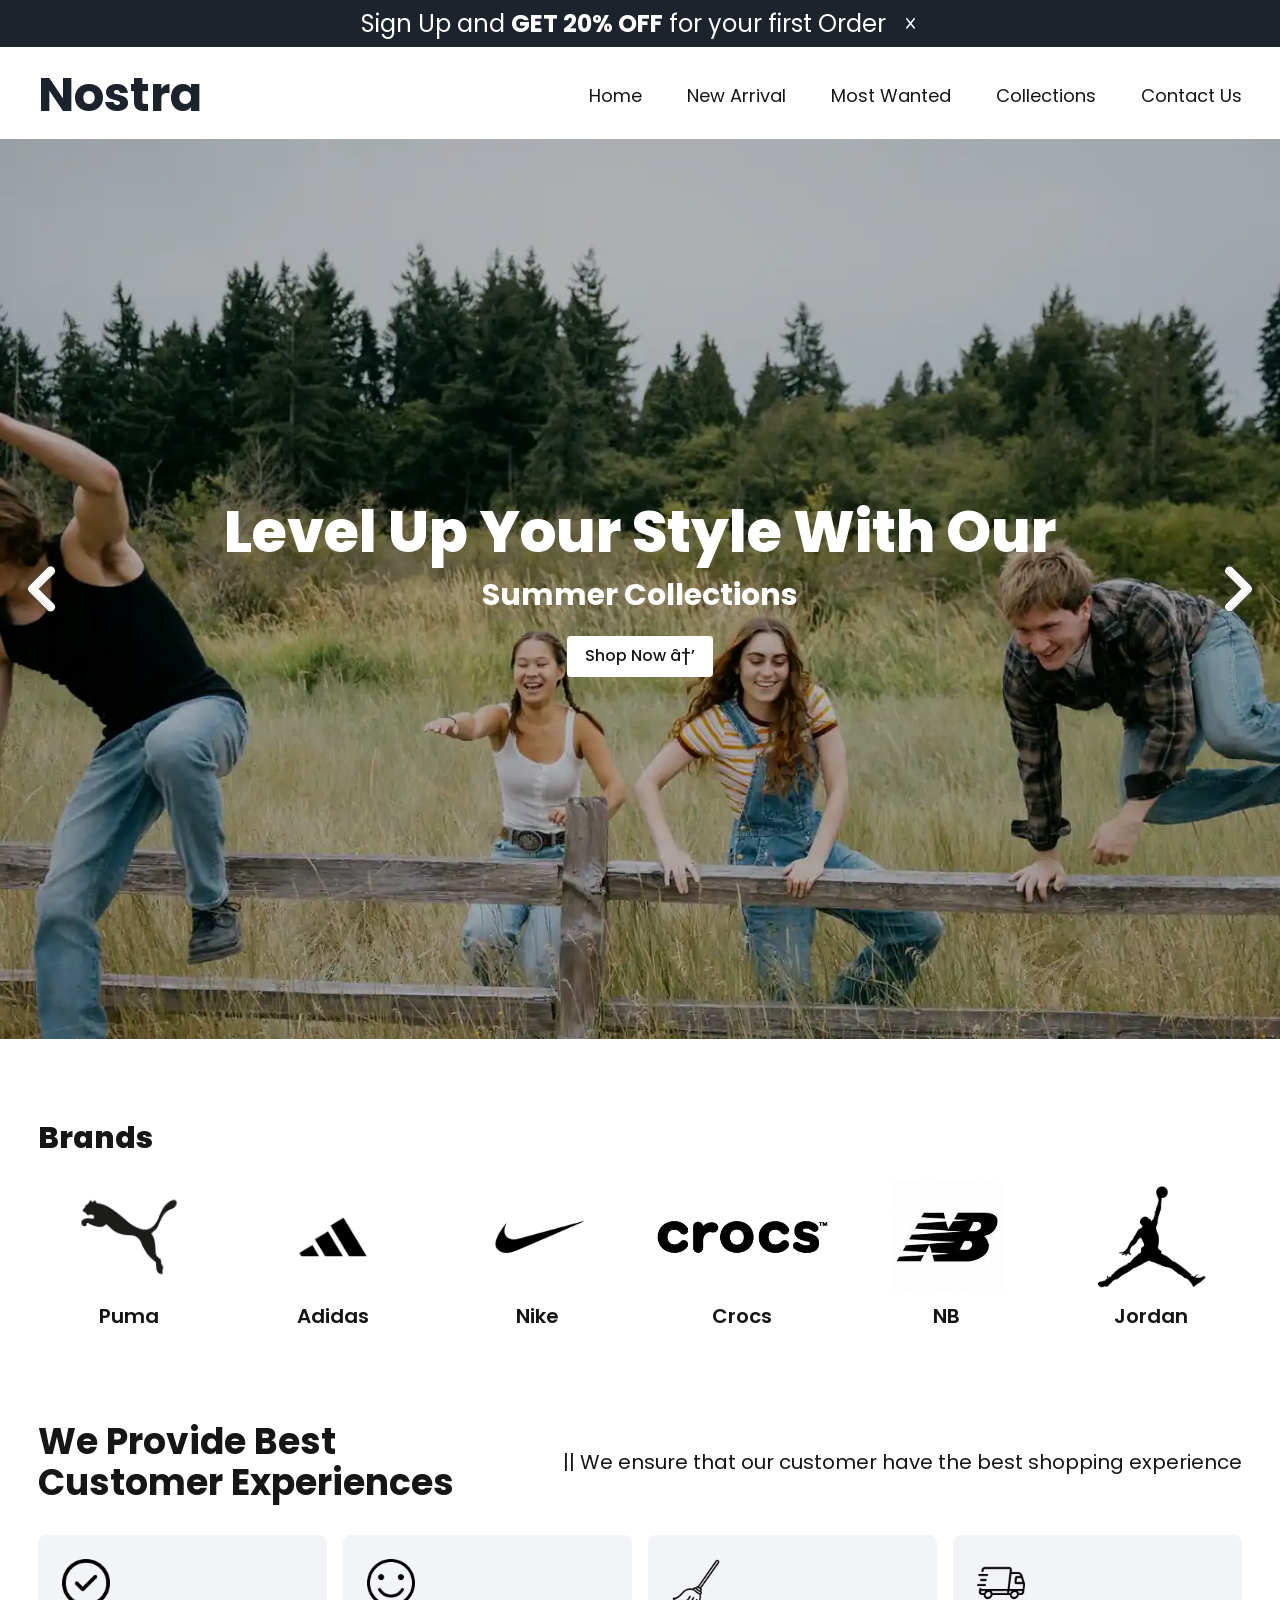
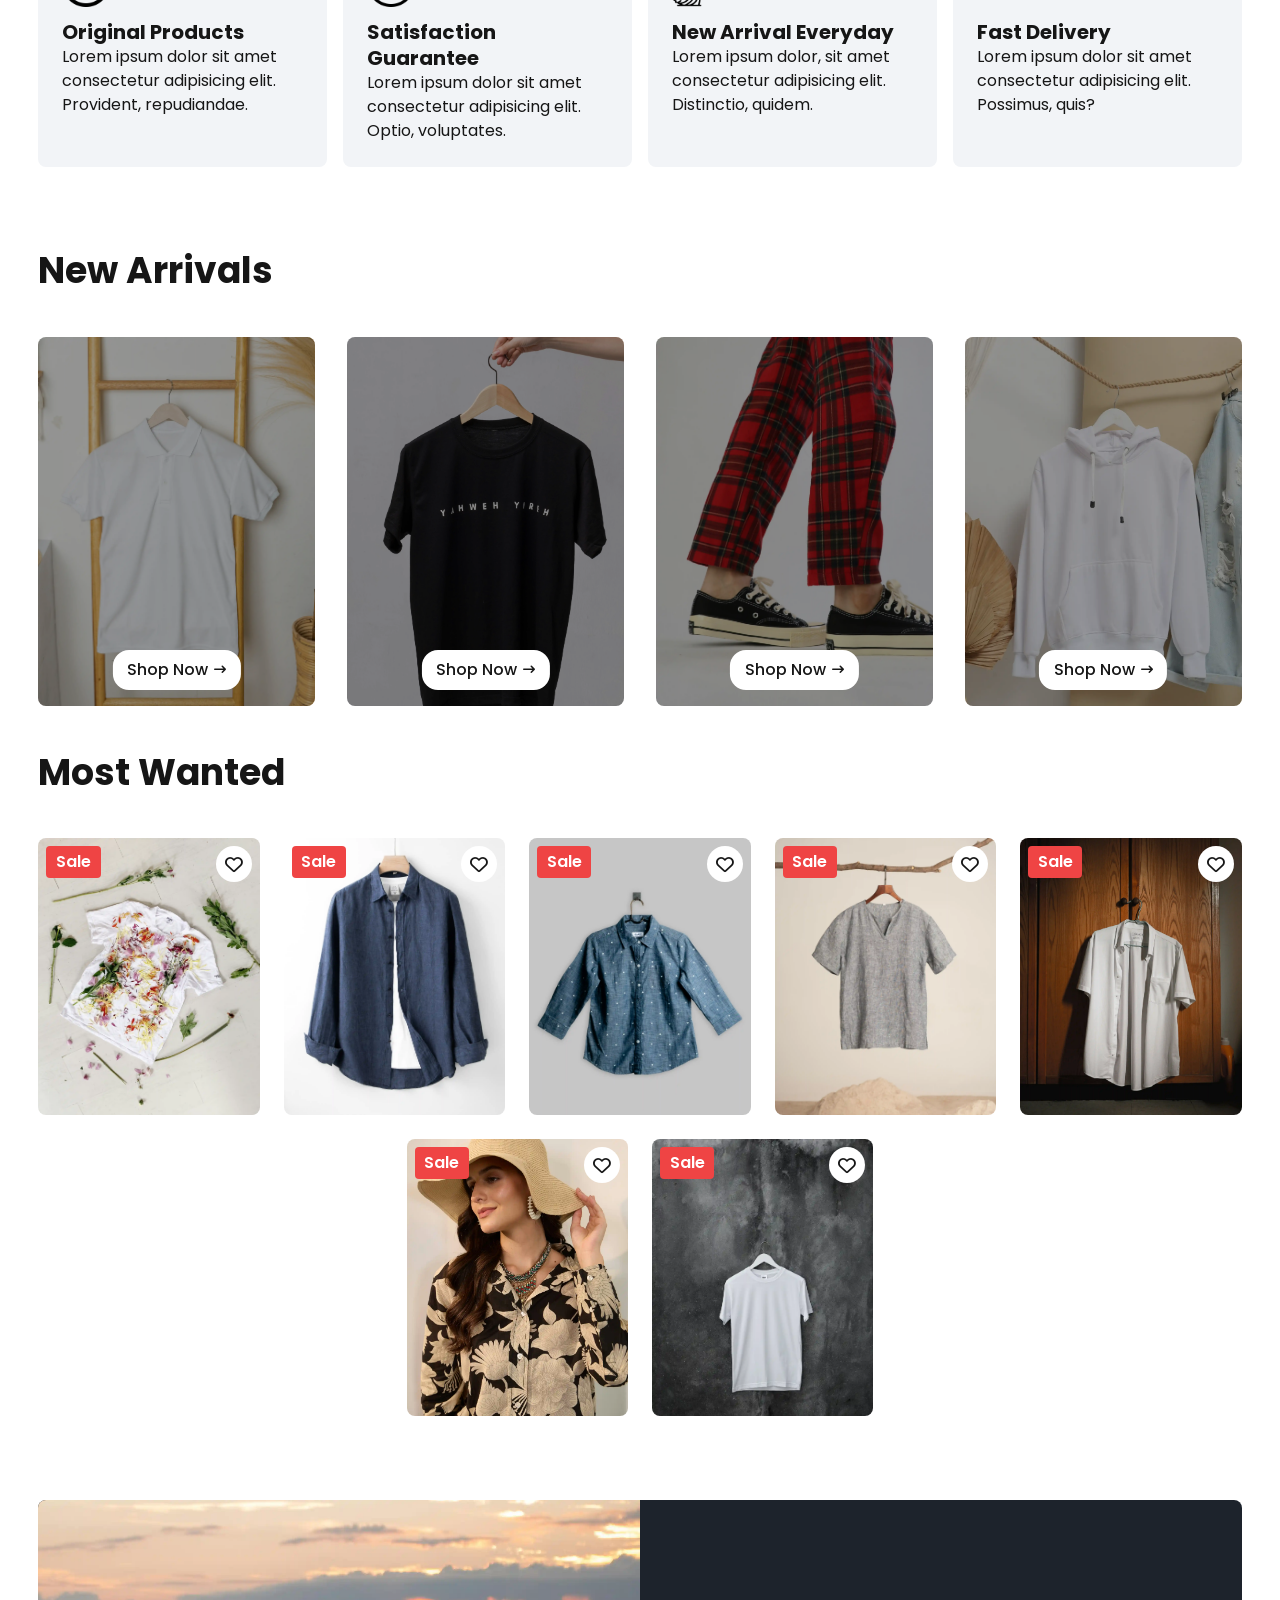
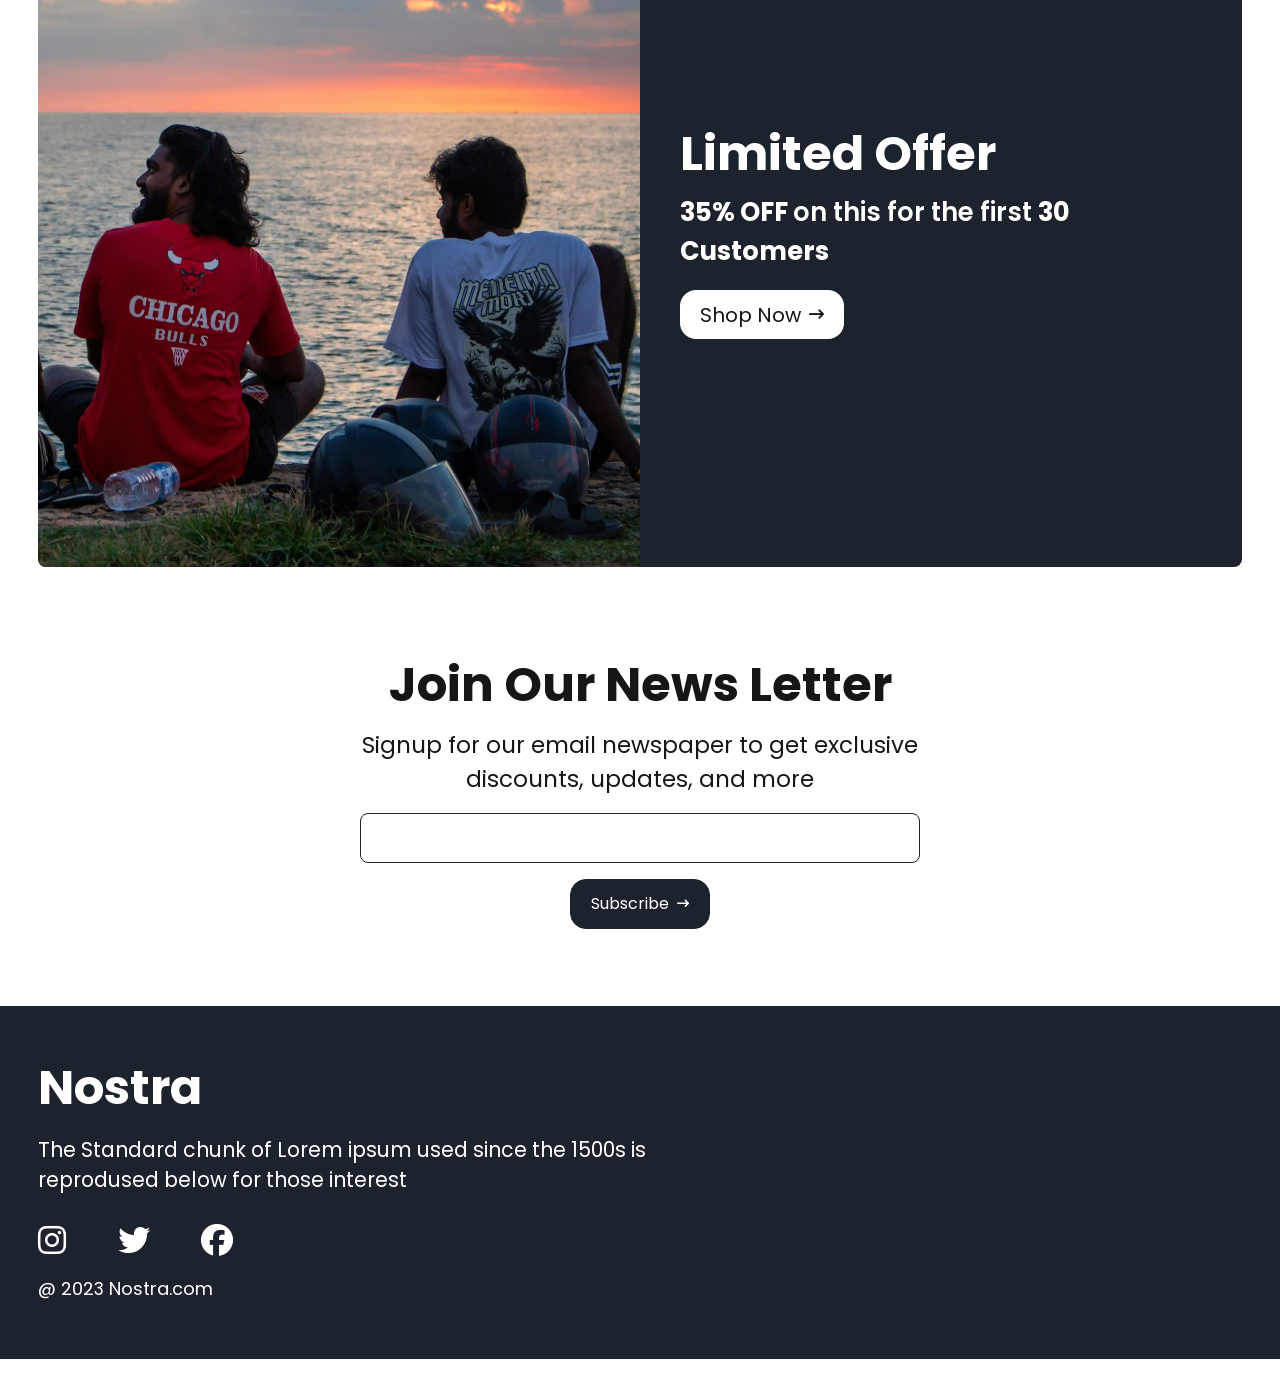
<file: index.html>
﻿<!DOCTYPE html>
<html lang="en">

<head>
    <meta charset="UTF-8">
    <meta name="viewport" content="width=device-width, initial-scale=1.0">
    <title>Nostra</title>
    <link rel="stylesheet" href="https://cdnjs.cloudflare.com/ajax/libs/font-awesome/6.6.0/css/all.min.css"
        integrity="sha512-Kc323vGBEqzTmouAECnVceyQqyqdsSiqLQISBL29aUW4U/M7pSPA/gEUZQqv1cwx4OnYxTxve5UMg5GT6L4JJg=="
        crossorigin="anonymous" referrerpolicy="no-referrer" />
    <link rel="preconnect" href="https://fonts.googleapis.com">
    <link rel="preconnect" href="https://fonts.gstatic.com" crossorigin>
    <link href="https://fonts.googleapis.com/css2?family=Poppins:wght@400;500;600;700;800&display=swap"
        rel="stylesheet">
    <link rel="stylesheet" href="style.css">
</head>

<body>
    <!--section1-->
    <div id="one" class="announcement">
        <h1 class="announcement__text">
            Sign Up and
            <span class="bold">GET 20% OFF</span>
            for your first Order
        </h1>
        <i id="two" class="fa-solid fa-x fa-xs announcement__close"></i>
    </div>

    <!--section2-->
    <nav class="site-header">
        <div>
            <h1 class="logo">Nostra</h1>
        </div>

        <div class="menu-toggle" id="three">
            <i class="fa-solid fa-bars fa-xl"></i>
        </div>

        <div class="nav-links">
            <ul>
                <li><a href="#">Home</a></li>
                <li><a href="#new-arrivals">New Arrival</a></li>
                <li><a href="#most-wanted">Most Wanted</a></li>
                <li><a href="./collections.html">Collections</a></li>
                <li><a href="./contact.html">Contact Us</a></li>
            </ul>
        </div>
    </nav>

    <!--side navbar-->
    <div id="four" class="side-menu">
        <i id="five" class="fa-solid fa-x side-menu__close"></i>
        <ul>
            <li><a href="#">Home</a></li>
            <li><a href="#new-arrivals">New Arrival</a></li>
            <li><a href="#most-wanted">Most Wanted</a></li>
            <li><a href="./collections.html">Collections</a></li>
            <li><a href="./contact.html">Contact Us</a></li>
        </ul>
    </div>

    <!--section3-->
    <nav class="hero-section">
        <div id="hero" class="hero">
            <img id="heroImg" src="img/p26.webp" class="hero__img" alt="">
            <div class="hero__overlay"></div>

            <h1 class="hero__title">Level Up Your Style With Our</h1>
            <p class="hero__subtitle">Summer Collections</p>

            <button class="btn-hero">Shop Now â†’</button>

            <img class="hero__arrow hero__arrow--left" src="img/p1.webp" id="left" alt="">
            <img class="hero__arrow hero__arrow--right" src="img/p2.webp" id="right" alt="">
        </div>
    </nav>

    <!--section4-->
    <nav class="brands">
        <h1 class="brands__title">Brands</h1>

        <ul class="brands__list">
            <li class="brand">
                <img class="brand__logo" src="img/p3.webp" alt="Puma">
                <span>Puma</span>
            </li>
            <li class="brand">
                <img class="brand__logo" src="img/p4.webp" alt="Adidas">
                <span>Adidas</span>
            </li>
            <li class="brand">
                <img class="brand__logo" src="img/p5.webp" alt="Nike">
                <span>Nike</span>
            </li>
            <li class="brand">
                <img class="brand__logo" src="img/p6.webp" alt="Crocs">
                <span>Crocs</span>
            </li>
            <li class="brand">
                <img class="brand__logo" src="img/p7.webp" alt="NB">
                <span>NB</span>
            </li>
            <li class="brand">
                <img class="brand__logo" src="img/p8.webp" alt="Jordan">
                <span>Jordan</span>
            </li>
        </ul>
    </nav>

    <!--section5-->
    <nav class="intro">
        <div class="intro__heading">
            <h1 class="intro__title">We Provide Best</h1>
            <h1 class="intro__title">Customer Experiences</h1>
        </div>
        <div>
            <p class="intro__text">|| We ensure that our customer have the best shopping experience</p>
        </div>
    </nav>

    <!--section6-->
    <nav class="features">
        <div class="feature">
            <div class="feature__icon">
                <img src="img/p9.webp" alt="">
            </div>
            <h1 class="feature__title">Original Products</h1>
            <p class="feature__text">Lorem ipsum dolor sit amet consectetur adipisicing elit.
                Provident, repudiandae.</p>
        </div>
        <div class="feature">
            <div class="feature__icon">
                <img src="img/p10.webp" alt="">
            </div>
            <h1 class="feature__title">Satisfaction Guarantee</h1>
            <p class="feature__text">Lorem ipsum dolor sit amet consectetur adipisicing elit. Optio,
                voluptates.</p>
        </div>
        <div class="feature">
            <div class="feature__icon">
                <img src="img/p12.webp" alt="">
            </div>
            <h1 class="feature__title">New Arrival Everyday</h1>
            <p class="feature__text">Lorem ipsum dolor, sit amet consectetur adipisicing elit.
                Distinctio, quidem.</p>
        </div>
        <div class="feature">
            <div class="feature__icon">
                <img src="img/p11.webp" alt="">
            </div>
            <h1 class="feature__title">Fast Delivery</h1>
            <p id="new-arrivals" class="feature__text">Lorem ipsum dolor sit amet consectetur
                adipisicing elit.
                Possimus, quis?</p>
        </div>
    </nav>

    <!--section7-->
    <h1 class="section-title">New Arrivals</h1>

    <div class="arrivals">
        <div class="arrival">
            <img src="./img/p13.webp" alt="">
            <div class="arrival__overlay"></div>
            <button class="btn-shop">
                Shop Now <i class="fa-solid fa-arrow-right-long fa-xs"></i>
            </button>
        </div>

        <div class="arrival">
            <img src="./img/p14.webp" alt="">
            <div class="arrival__overlay"></div>
            <button class="btn-shop">
                Shop Now <i class="fa-solid fa-arrow-right-long fa-xs"></i>
            </button>
        </div>

        <div class="arrival">
            <img src="./img/p15.webp" alt="">
            <div class="arrival__overlay"></div>
            <button class="btn-shop">
                Shop Now <i class="fa-solid fa-arrow-right-long fa-xs"></i>
            </button>
        </div>

        <div class="arrival">
            <img src="./img/p16.webp" alt="">
            <div class="arrival__overlay"></div>
            <button id="most-wanted" class="btn-shop">
                Shop Now <i class="fa-solid fa-arrow-right-long fa-xs"></i>
            </button>
        </div>
    </div>

    <!--section8-->
    <h1 class="section-title">Most Wanted</h1>

    <section class="wanted">
        <div class="wanted__item">
            <img src="img/p24.webp" alt="">
            <button class="badge-sale">Sale</button>
            <i class="six wishlist fa-regular fa-heart fa-2xl"></i>
        </div>

        <div class="wanted__item">
            <img src="img/p19.webp" alt="">
            <button class="badge-sale">Sale</button>
            <i class="six wishlist fa-regular fa-heart fa-2xl"></i>
        </div>

        <div class="wanted__item">
            <img src="img/p20.webp" alt="">
            <button class="badge-sale">Sale</button>
            <i class="six wishlist fa-regular fa-heart fa-2xl"></i>
        </div>

        <div class="wanted__item">
            <img src="img/p21.webp" alt="">
            <button class="badge-sale">Sale</button>
            <i class="six wishlist fa-regular fa-heart fa-2xl"></i>
        </div>

        <div class="wanted__item">
            <img src="img/p22.webp" alt="">
            <button class="badge-sale">Sale</button>
            <i class="six wishlist fa-regular fa-heart fa-2xl"></i>
        </div>

        <div class="wanted__item">
            <img src="img/p23.webp" alt="">
            <button class="badge-sale">Sale</button>
            <i class="six wishlist fa-regular fa-heart fa-2xl"></i>
        </div>

        <div class="wanted__item">
            <img src="img/p18.webp" alt="">
            <button class="badge-sale">Sale</button>
            <i class="six wishlist fa-regular fa-heart fa-2xl"></i>
        </div>
    </section>

    <!--section9-->
    <section class="offer">
        <div class="offer__image">
            <img src="img/p17.webp" alt="">
        </div>
        <div class="offer__body">
            <h1 class="offer__title">Limited Offer</h1>
            <p class="offer__text">
                <span class="bold">35% OFF </span>on this
                for the first <span class="bold">30 Customers</span>
            </p>
            <button class="btn-offer">
                Shop Now <i class="fa-solid fa-arrow-right-long fa-xs"></i>
            </button>
        </div>
    </section>

    <!--section10-->
    <section class="newsletter">
        <h1 class="newsletter__title">Join Our News Letter</h1>
        <p class="newsletter__text">Signup for our email newspaper to get exclusive
            discounts, updates, and more</p>
        <input type="email">
        <button class="btn-subscribe">
            Subscribe <i class="fa-solid fa-arrow-right-long fa-xs"></i>
        </button>
    </section>

    <!--section11-->
    <section class="footer">
        <h1 class="footer__title">Nostra</h1>
        <p class="footer__text">The Standard chunk of Lorem ipsum used since the 1500s is
            reprodused below for those interest</p>
        <div class="footer__social">
            <i class="fa-brands fa-instagram"></i>
            <i class="fa-brands fa-twitter"></i>
            <i class="fa-brands fa-facebook"></i>
        </div>
        <p class="footer__copy">@ 2023 Nostra.com</p>
    </section>

    <script src="script.js"></script>
</body>

</html>
</file>
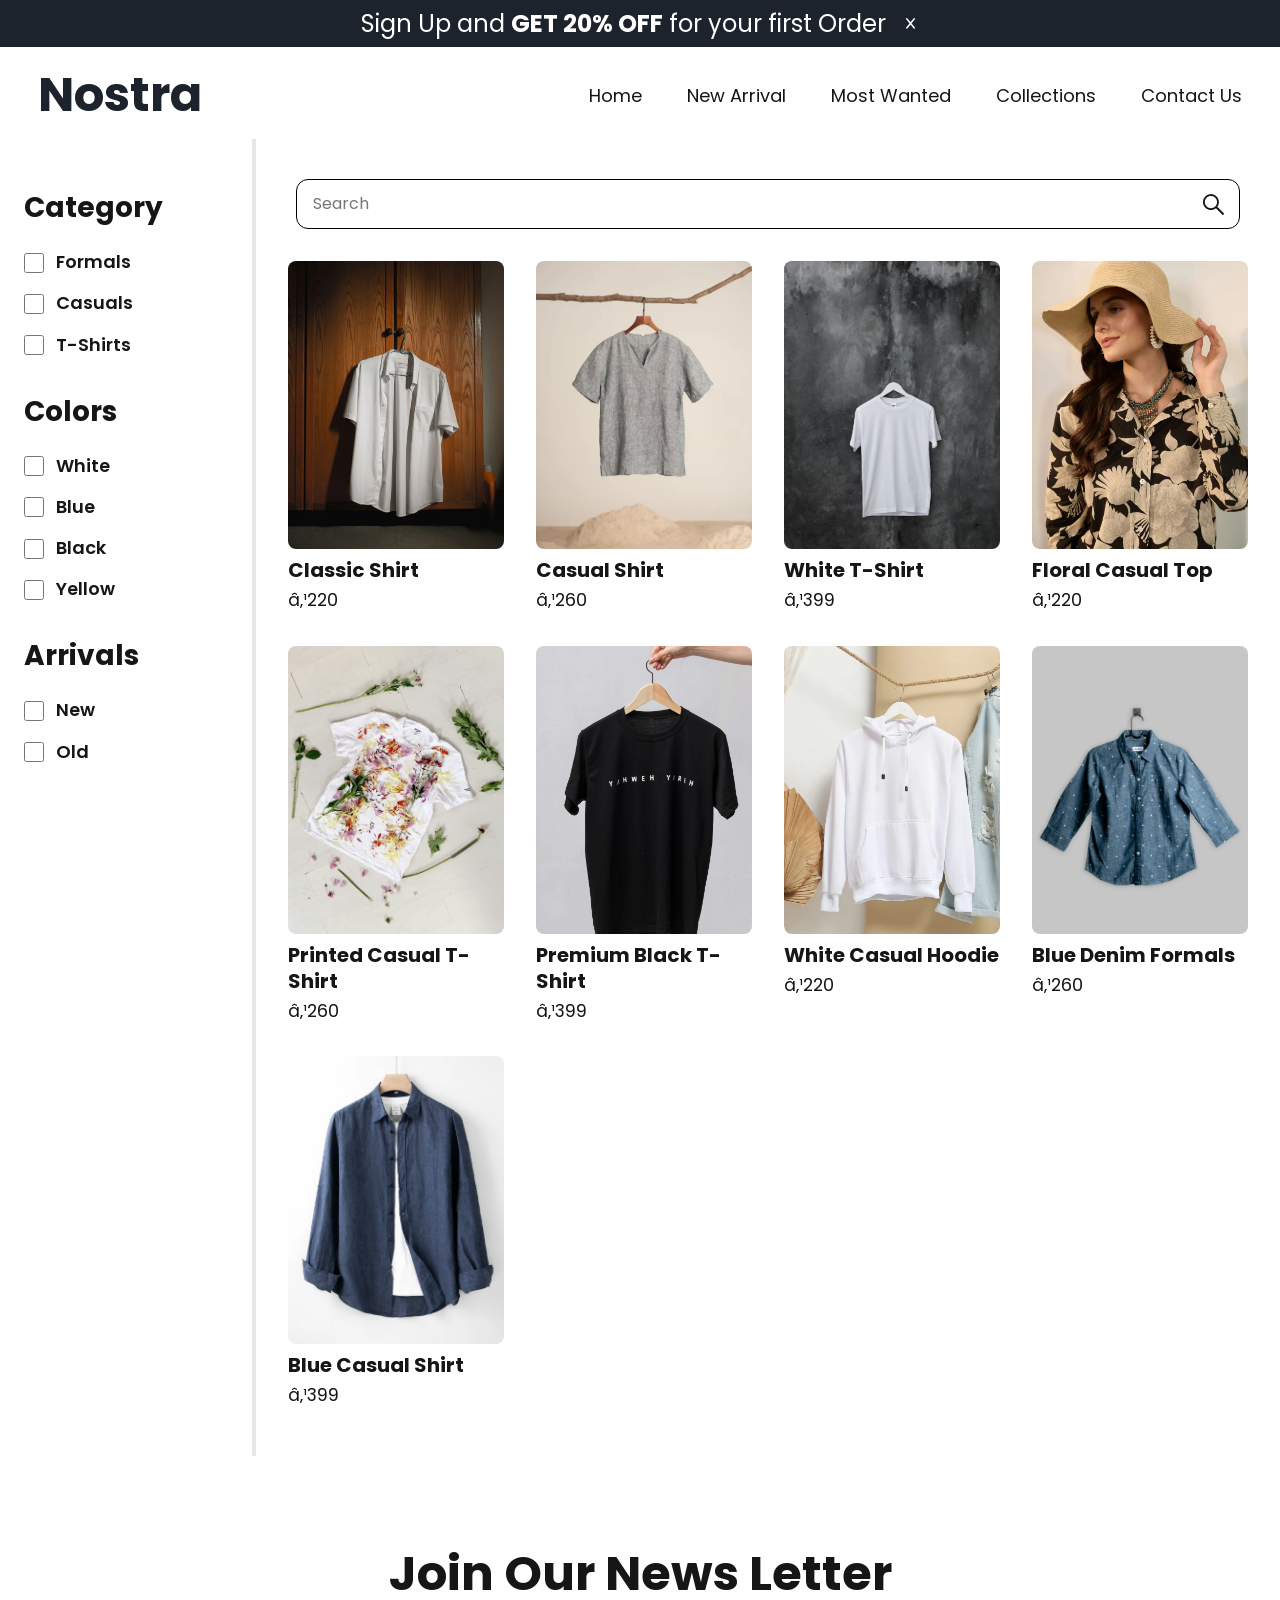
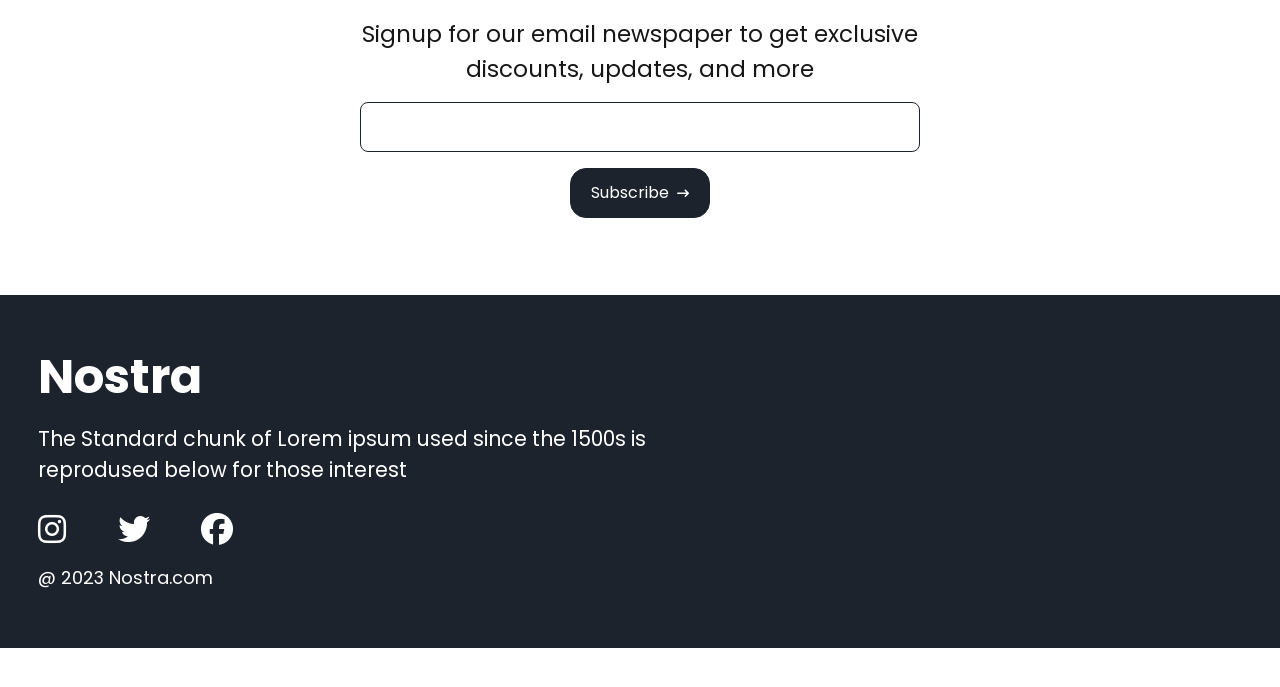
<file: collections.html>
﻿<!DOCTYPE html>
<html lang="en">

<head>
    <meta charset="UTF-8">
    <meta name="viewport" content="width=device-width, initial-scale=1.0">
    <title>Collections</title>
    <link rel="stylesheet" href="https://cdnjs.cloudflare.com/ajax/libs/font-awesome/6.6.0/css/all.min.css"
        integrity="sha512-Kc323vGBEqzTmouAECnVceyQqyqdsSiqLQISBL29aUW4U/M7pSPA/gEUZQqv1cwx4OnYxTxve5UMg5GT6L4JJg=="
        crossorigin="anonymous" referrerpolicy="no-referrer" />
        <link rel="preconnect" href="https://fonts.googleapis.com">
    <link rel="preconnect" href="https://fonts.gstatic.com" crossorigin>
    <link href="https://fonts.googleapis.com/css2?family=Poppins:wght@400;500;600;700;800&display=swap"
        rel="stylesheet">
    <link rel="stylesheet" href="style.css">
</head>

<body>
    <!--section1-->
    <div id="one" class="announcement">
        <h1 class="announcement__text">
            Sign Up and
            <span class="bold">GET 20% OFF</span>
            for your first Order
        </h1>
        <i id="two" class="fa-solid fa-x fa-xs announcement__close"></i>
    </div>

    <!--section2-->
    <nav class="site-header">
        <div>
            <h1 class="logo">Nostra</h1>
        </div>

        <div class="menu-toggle" id="three">
            <i class="fa-solid fa-bars fa-xl"></i>
        </div>

        <div class="nav-links">
            <ul>
                <li><a href="index.html">Home</a></li>
                <li><a href="index.html#new-arrivals">New Arrival</a></li>
                <li><a href="index.html#most-wanted">Most Wanted</a></li>
                <li><a href="collections.html">Collections</a></li>
                <li><a href="contact.html">Contact Us</a></li>
            </ul>
        </div>
    </nav>

    <!--side navbar-->
    <div id="four" class="side-menu side-menu--half">
        <i id="five" class="fa-solid fa-x side-menu__close"></i>
        <ul>
            <li><a href="index.html">Home</a></li>
            <li><a href="index.html#new-arrivals">New Arrival</a></li>
            <li><a href="index.html#most-wanted">Most Wanted</a></li>
            <li><a href="collections.html">Collections</a></li>
            <li><a href="contact.html">Contact Us</a></li>
        </ul>
    </div>

    <!--Section 3-->
    <div class="shop">

        <!--leftside-->
        <aside class="filters">

            <h1 class="filters__title filters__title--spaced">Category</h1>
            <div class="filters__list filters__list--categories">
                <label class="filter-option">
                    <input type="checkbox" value="formals" class="six">
                    <p>Formals</p>
                </label>
                <label class="filter-option">
                    <input type="checkbox" value="casuals" class="six">
                    <p>Casuals</p>
                </label>
                <label class="filter-option">
                    <input type="checkbox" value="tshirts" class="six">
                    <p>T-Shirts</p>
                </label>
            </div>

            <h1 class="filters__title">Colors</h1>
            <div class="filters__list filters__list--colors">
                <label class="filter-option">
                    <input type="checkbox" value="white" class="six">
                    <p>White</p>
                </label>
                <label class="filter-option">
                    <input type="checkbox" value="blue" class="six">
                    <p>Blue</p>
                </label>
                <label class="filter-option">
                    <input type="checkbox" value="black" class="six">
                    <p>Black</p>
                </label>
                <label class="filter-option">
                    <input type="checkbox" value="yellow" class="six">
                    <p>Yellow</p>
                </label>
            </div>

            <h1 class="filters__title">Arrivals</h1>
            <div class="filters__list filters__list--arrivals">
                <label class="filter-option">
                    <input type="checkbox" value="new" class="six">
                    <p>New</p>
                </label>
                <label class="filter-option">
                    <input type="checkbox" value="old" class="six">
                    <p>Old</p>
                </label>
            </div>

        </aside>

        <!--rightside-->
        <main>
            <div class="search">
                <input type="text" placeholder="Search">
                <i class="fa-brands fa-sistrix fa-xl search__icon"></i>
            </div>

            <div class="products">
                <div class="seven" data-occasion="formals" data-color="white" data-arrivals="new">
                    <img src="./img/p22.webp" alt="">
                    <h1 class="product__name">Classic Shirt</h1>
                    <p class="product__price">â‚¹220</p>
                </div>

                <div class="seven" data-occasion="casuals" data-color="black" data-arrivals="new">
                    <img src="./img/p21.webp" alt="">
                    <h1 class="product__name">Casual Shirt</h1>
                    <p class="product__price">â‚¹260</p>
                </div>

                <div class="seven" data-occasion="tshirts" data-color="white" data-arrivals="old">
                    <img src="./img/p18.webp" alt="">
                    <h1 class="product__name">White T-Shirt</h1>
                    <p class="product__price">â‚¹399</p>
                </div>

                <div class="seven" data-occasion="casuals" data-color="black" data-arrivals="old">
                    <img src="./img/p23.webp" alt="">
                    <h1 class="product__name">Floral Casual Top</h1>
                    <p class="product__price">â‚¹220</p>
                </div>

                <div class="seven" data-occasion="tshirts" data-color="white" data-arrivals="new">
                    <img src="./img/p24.webp" alt="">
                    <h1 class="product__name">Printed Casual T-Shirt</h1>
                    <p class="product__price">â‚¹260</p>
                </div>

                <div class="seven" data-occasion="tshirts" data-color="black" data-arrivals="new">
                    <img src="./img/p14.webp" alt="">
                    <h1 class="product__name">Premium Black T-Shirt</h1>
                    <p class="product__price">â‚¹399</p>
                </div>

                <div class="seven" data-occasion="tshirts" data-color="white" data-arrivals="new">
                    <img src="./img/p16.webp" alt="">
                    <h1 class="product__name">White Casual Hoodie</h1>
                    <p class="product__price">â‚¹220</p>
                </div>

                <div class="seven" data-occasion="formals" data-color="blue" data-arrivals="new">
                    <img src="./img/p20.webp" alt="">
                    <h1 class="product__name">Blue Denim Formals</h1>
                    <p class="product__price">â‚¹260</p>
                </div>

                <div class="seven" data-occasion="casuals" data-color="blue" data-arrivals="new">
                    <img src="./img/p19.webp" alt="">
                    <h1 class="product__name">Blue Casual Shirt</h1>
                    <p class="product__price">â‚¹399</p>
                </div>
            </div>
        </main>
    </div>

    <!--section4-->
    <section class="newsletter">
        <h1 class="newsletter__title">Join Our News Letter</h1>
        <p class="newsletter__text">Signup for our email newspaper to get exclusive
            discounts, updates, and more</p>
        <input type="email">
        <button class="btn-subscribe">
            Subscribe <i class="fa-solid fa-arrow-right-long fa-xs"></i>
        </button>
    </section>

    <!--section5-->
    <section class="footer">
        <h1 class="footer__title">Nostra</h1>
        <p class="footer__text">The Standard chunk of Lorem ipsum used since the 1500s is
            reprodused below for those interest</p>
        <div class="footer__social">
            <i class="fa-brands fa-instagram"></i>
            <i class="fa-brands fa-twitter"></i>
            <i class="fa-brands fa-facebook"></i>
        </div>
        <p class="footer__copy">@ 2023 Nostra.com</p>
    </section>

    <script src="collections.js"></script>
</body>

</html>
</file>
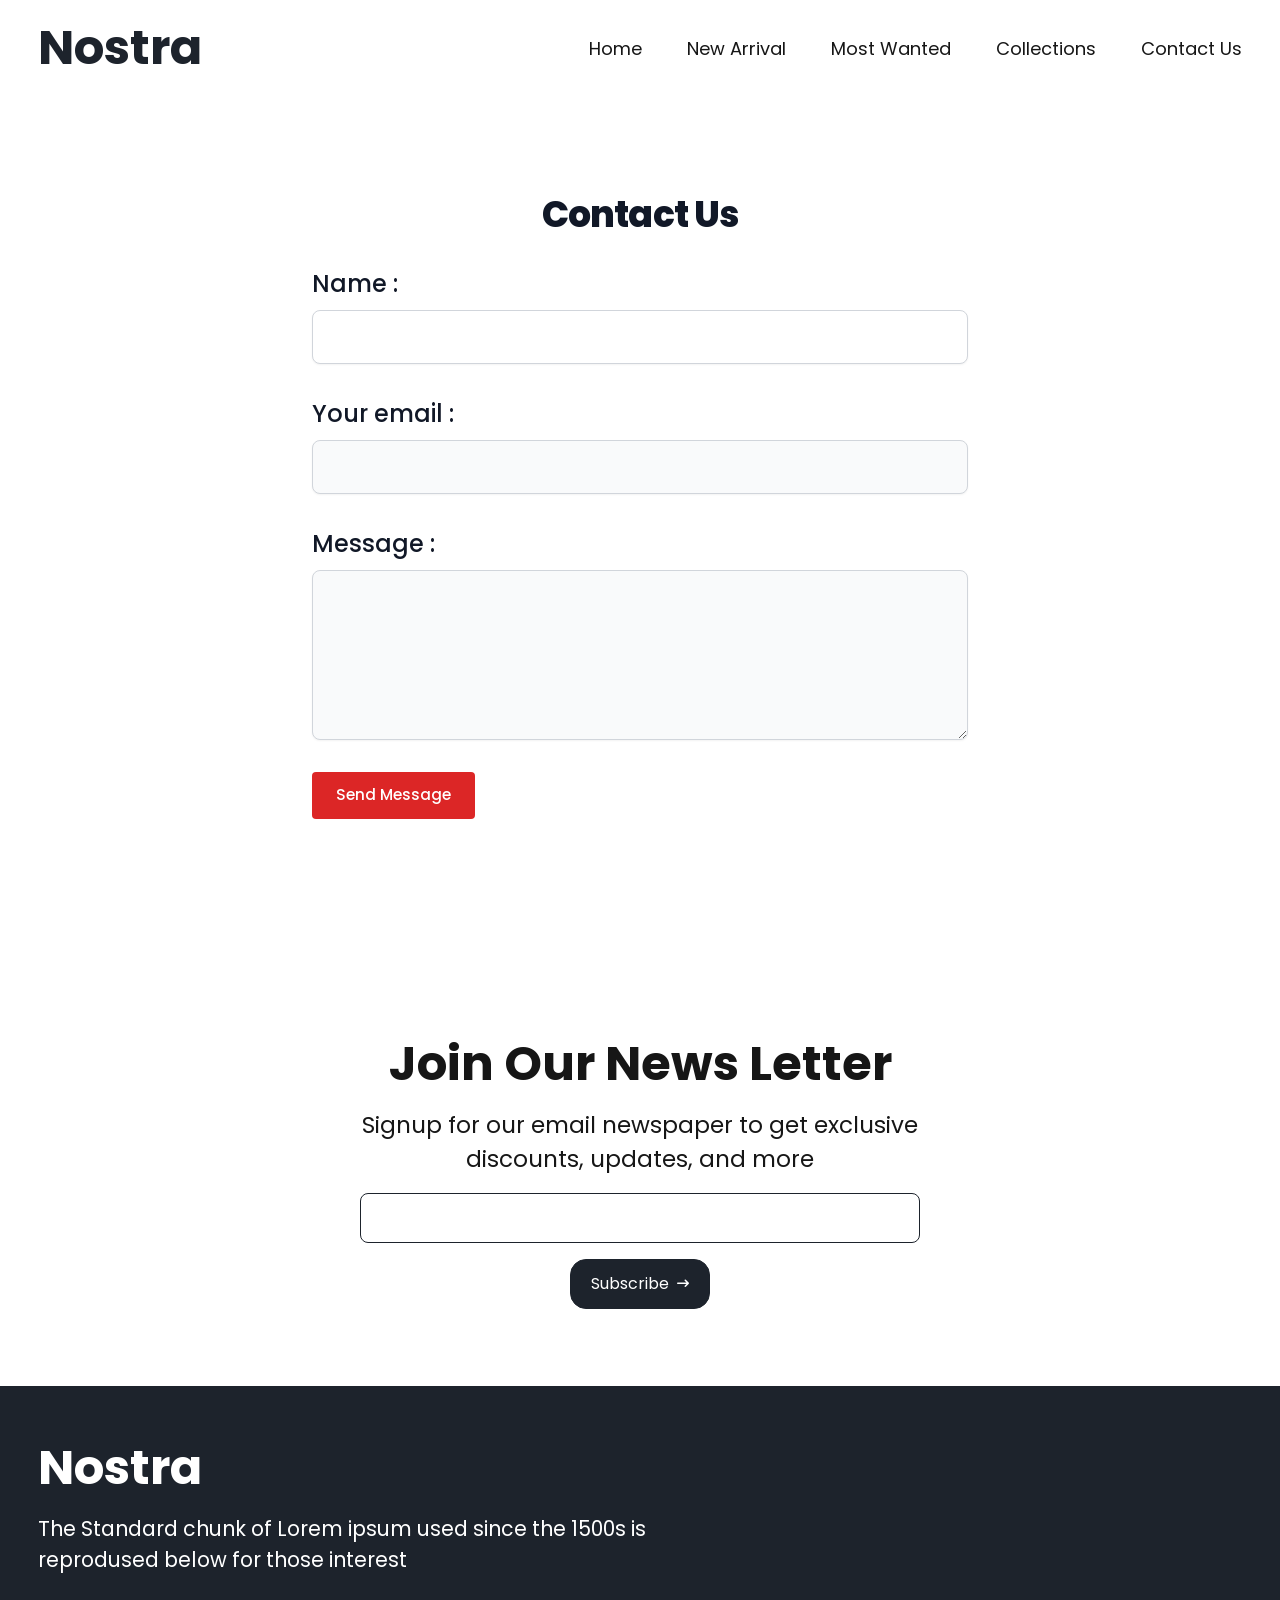
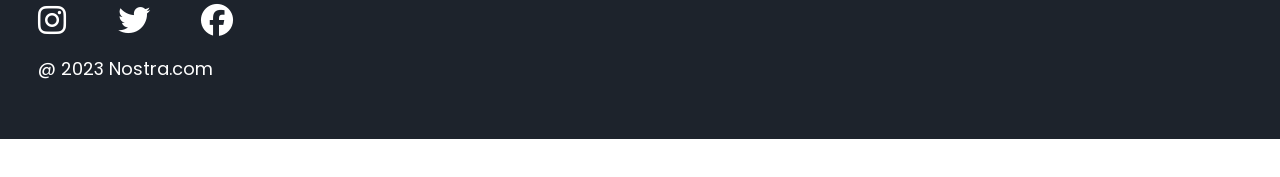
<file: contact.html>
﻿<!DOCTYPE html>
<html lang="en">

<head>
    <meta charset="UTF-8">
    <meta name="viewport" content="width=device-width, initial-scale=1.0">
    <title>Contact Us</title>
    <link rel="stylesheet" href="https://cdnjs.cloudflare.com/ajax/libs/font-awesome/6.6.0/css/all.min.css" integrity="sha512-Kc323vGBEqzTmouAECnVceyQqyqdsSiqLQISBL29aUW4U/M7pSPA/gEUZQqv1cwx4OnYxTxve5UMg5GT6L4JJg==" crossorigin="anonymous" referrerpolicy="no-referrer" />
    <link rel="stylesheet" href="style.css">
    <link rel="preconnect" href="https://fonts.googleapis.com">
    <link rel="preconnect" href="https://fonts.gstatic.com" crossorigin>
    <link href="https://fonts.googleapis.com/css2?family=Poppins:wght@400;500;600;700;800&display=swap"
        rel="stylesheet">
</head>

<body>
    <!--section1-->
    <nav class="site-header">
        <div>
            <h1 class="logo">Nostra</h1>
        </div>

        <div class="menu-toggle" id="three">
            <i class="fa-solid fa-bars fa-xl"></i>
        </div>

        <div class="nav-links">
            <ul>
                <li><a href="index.html">Home</a></li>
                <li><a href="index.html#new-arrivals">New Arrival</a></li>
                <li><a href="index.html#most-wanted">Most Wanted</a></li>
                <li><a href="collections.html">Collections</a></li>
                <li><a href="contact.html">Contact Us</a></li>
            </ul>
        </div>
    </nav>

    <!--side navbar-->
    <div id="four" class="side-menu">
        <i id="five" class="fa-solid fa-x side-menu__close"></i>
        <ul>
            <li><a href="index.html">Home</a></li>
            <li><a href="index.html#new-arrivals">New Arrival</a></li>
            <li><a href="index.html#most-wanted">Most Wanted</a></li>
            <li><a href="collections.html">Collections</a></li>
            <li><a href="contact.html">Contact Us</a></li>
        </ul>
    </div>

    <!--section 2-->
    <div class="contact-wrap">
        <section class="contact-card">
            <div class="contact-card__inner">
                <h2 class="contact-card__title">Contact Us</h2>

                <form action="#" class="contact-form">

                    <div>
                        <label for="subject" class="contact-form__label">Name :</label>
                        <input type="text" id="subject" class="field field--text" required>
                    </div>

                    <div>
                        <label for="email" class="contact-form__label">Your email :</label>
                        <input type="email" id="email" class="field field--email" required>
                    </div>

                    <div>
                        <label for="message" class="contact-form__label">Message :</label>
                        <textarea id="message" rows="6" class="field field--message"></textarea>
                    </div>

                    <button id="seven" type="submit" class="btn-send">
                        Send Message
                    </button>
                </form>
            </div>
        </section>
    </div>

    <!--section3-->
    <section class="newsletter">
        <h1 class="newsletter__title">Join Our News Letter</h1>
        <p class="newsletter__text">Signup for our email newspaper to get exclusive
            discounts, updates, and more</p>
        <input type="email">
        <button class="btn-subscribe">
            Subscribe <i class="fa-solid fa-arrow-right-long fa-xs"></i>
        </button>
    </section>

    <!--section4-->
    <section class="footer">
        <h1 class="footer__title">Nostra</h1>
        <p class="footer__text">The Standard chunk of Lorem ipsum used since the 1500s is
            reprodused below for those interest</p>
        <div class="footer__social">
            <i class="fa-brands fa-instagram"></i>
            <i class="fa-brands fa-twitter"></i>
            <i class="fa-brands fa-facebook"></i>
        </div>
        <p class="footer__copy">@ 2023 Nostra.com</p>
    </section>

    <script src="contact.js"></script>
</body>

</html>
</file>
<file: style.css>
﻿/* =====================================================================
   NOSTRA — responsive stylesheet
   Mobile-first. Fluid type/spacing via clamp(); breakpoints:
     base         : phones, portrait           (< 600px)
     600px        : large phones / landscape phones
     768px        : tablets, portrait
     1024px       : tablets landscape / desktop (nav links shown)
     1280px       : large desktop
     landscape    : short landscape screens (max-height: 520px)
   ===================================================================== */

/* ---------- Design tokens ---------- */
:root {
  --ink: #161616;
  --navy: #1D232C;
  --navy-deep: #111827;
  --paper: #fff;
  --mist: #F2F4F7;
  --line: #e5e7eb;
  --sale: #ef4444;
  --accent: #dc2626;
  --gutter: clamp(1rem, 3vw, 2.5rem);
  --safe-top: env(safe-area-inset-top, 0px);
  --safe-bottom: env(safe-area-inset-bottom, 0px);
}

/* ---------- Base reset (replaces Tailwind's preflight) ---------- */
*,
*::before,
*::after {
  box-sizing: border-box;
  margin: 0;
  padding: 0;
  border: 0 solid;
}

html {
  -webkit-text-size-adjust: 100%;
  text-size-adjust: 100%;
  scroll-behavior: smooth;
}

body {
  font-family: 'Poppins', system-ui, -apple-system, 'Segoe UI', Roboto, sans-serif;
  line-height: 1.5;
  color: var(--ink);
  background: var(--paper);
  min-width: 320px;
  overflow-x: clip;
  -webkit-font-smoothing: antialiased;
}

img,
svg {
  display: block;
  max-width: 100%;
}

ul {
  list-style: none;
}

a {
  color: inherit;
  text-decoration: none;
}

h1 {
  font-size: inherit;
  font-weight: inherit;
}

button,
input,
textarea {
  font: inherit;
  color: inherit;
  background: transparent;
}

button {
  cursor: pointer;
}

/* Keep anchored sections clear of the sticky header */
[id] {
  scroll-margin-top: 5rem;
}

/* Respect users who prefer less motion */
@media (prefers-reduced-motion: reduce) {
  html { scroll-behavior: auto; }
  *,
  *::before,
  *::after {
    transition-duration: 0.01ms !important;
    animation-duration: 0.01ms !important;
  }
}

/* ---------- Shared helpers ---------- */
.bold {
  font-weight: 700;
}

/* ---------- Announcement bar ---------- */
.announcement {
  min-height: 40px;
  padding: .5rem var(--gutter);
  display: flex;
  justify-content: center;
  align-items: center;
  gap: 1rem;
  background: var(--navy);
  color: #fff;
  text-align: center;
}

.announcement__text {
  font-size: clamp(.8rem, 2.6vw, 1.5rem);
  font-weight: 400;
  line-height: 1.3;
}

.announcement__close {
  flex-shrink: 0;
  padding: .25rem;
  cursor: pointer;
}

/* ---------- Header / navigation ---------- */
.site-header {
  position: sticky;
  top: 0;
  z-index: 30;
  display: flex;
  justify-content: space-between;
  align-items: center;
  padding: .75rem var(--gutter);
  background: var(--paper);
}

.logo {
  font-size: clamp(1.75rem, 5vw, 3rem);
  font-weight: 700;
  line-height: 1;
  color: var(--navy);
}

/* Mobile / tablet: hamburger visible, desktop links hidden */
.menu-toggle {
  cursor: pointer;
  padding: .5rem;
  font-size: 1.5rem;
  line-height: 1;
  color: var(--ink);
}

.nav-links {
  display: none;
  font-size: 1.125rem;
}

.nav-links ul {
  display: flex;
  align-items: center;
  gap: clamp(1.5rem, 3.5vw, 3.5rem);
}

.nav-links a:hover,
.side-menu a:hover {
  text-decoration: underline;
  text-underline-offset: .2em;
}

/* Desktop: full navigation shown, hamburger hidden */
@media (min-width: 1024px) {
  .menu-toggle {
    display: none;
  }

  .nav-links {
    display: flex;
    align-items: center;
  }

  .site-header {
    padding: 1.5rem var(--gutter) 1.25rem;
  }
}

/* ---------- Side menu (drawer) ---------- */
.side-menu {
  position: fixed;
  top: 0;
  left: 0;
  z-index: 40;
  width: min(80vw, 320px);
  height: 100vh;
  height: 100dvh;
  overflow-y: auto;
  display: flex;
  flex-direction: column;
  padding: calc(var(--safe-top) + 4.5rem) 2rem calc(var(--safe-bottom) + 2rem);
  background: var(--navy);
  transform: translateX(-100%);
  visibility: hidden;
  transition: transform .4s ease, visibility .4s;
}

.side-menu.is-open {
  transform: translateX(0);
  visibility: visible;
}

.side-menu__close {
  position: absolute;
  top: calc(var(--safe-top) + 1.25rem);
  left: 2rem;
  padding: .25rem;
  font-size: 1.25rem;
  color: #fff;
  cursor: pointer;
}

.side-menu__close:hover {
  color: #fde047;
}

.side-menu ul {
  display: flex;
  flex-direction: column;
  gap: 2rem;
  color: #fff;
  font-size: clamp(1.25rem, 2vw, 1.5625rem);
}

/* ---------- Hero (full screen) ---------- */
.hero-section {
  position: relative;
  z-index: 10;
  padding: 0;
}

.hero {
  position: relative;
  width: 100%;
  height: 100vh;          /* fallback for older browsers */
  height: 100svh;         /* stays correct when mobile toolbars show/hide */
  min-height: 420px;
  border-radius: 0;
  overflow: hidden;
  display: flex;
  flex-direction: column;
  align-items: center;
  justify-content: center;
  padding: 1.5rem 4rem;
  text-align: center;
}

.hero__img {
  position: absolute;
  inset: 0;
  width: 100%;
  height: 100%;
  object-fit: cover;
}

.hero__overlay {
  position: absolute;
  inset: 0;
  background: rgba(0, 0, 0, .3);
}

.hero__title {
  position: relative;
  z-index: 10;
  margin-bottom: .5rem;
  color: #fff;
  font-size: clamp(1.25rem, 4.5vw, 4.5rem);
  font-weight: 800;
  line-height: 1.1;
}

.hero__subtitle {
  position: relative;
  z-index: 10;
  color: #fff;
  font-size: clamp(1rem, 2.5vw, 1.875rem);
  font-weight: 700;
}

.btn-hero {
  position: relative;
  z-index: 10;
  margin-top: clamp(.75rem, 2vh, 1.25rem);
  padding: .55rem 1.1rem;
  border-radius: .25rem;
  background: var(--paper);
  color: var(--ink);
  font-size: clamp(.875rem, 1.5vw, 1rem);
  font-weight: 500;
}

.hero__arrow {
  position: absolute;
  top: 50%;
  z-index: 20;
  width: clamp(28px, 4vw, 52px);
  transform: translateY(-50%);
  cursor: pointer;
}

.hero__arrow--left { left: 1rem; }
.hero__arrow--right { right: 1rem; }

@media (min-width: 768px) {
  .hero { padding: 1.5rem 6rem; }
}

/* ---------- Brands ---------- */
.brands {
  margin: clamp(2.5rem, 6vw, 5rem) 0 clamp(3rem, 7vw, 6.25rem);
  padding: 0 var(--gutter);
}

.brands__title {
  margin-bottom: 1.25rem;
  font-size: clamp(1.5rem, 3.5vw, 1.875rem);
  font-weight: 800;
}

.brands__list {
  display: grid;
  grid-template-columns: repeat(3, minmax(0, 1fr));
  gap: 1.5rem 1rem;
  place-items: center;
  text-align: center;
}

.brand {
  display: flex;
  flex-direction: column;
  align-items: center;
  min-width: 0;
}

.brand img {
  height: clamp(3.5rem, 9vw, 7rem);
  width: auto;
  max-width: 100%;
  object-fit: contain;
}

.brand span {
  margin-top: .5rem;
  font-size: clamp(.875rem, 1.6vw, 1.25rem);
  font-weight: 600;
}

@media (min-width: 768px) {
  .brands__list {
    grid-template-columns: repeat(6, minmax(0, 1fr));
    gap: 2rem 1.5rem;
  }
}

/* ---------- Intro ---------- */
.intro {
  display: flex;
  flex-direction: column;
  gap: .75rem;
  margin-top: clamp(2.5rem, 6vw, 5rem);
  padding: 0 var(--gutter);
}

.intro__heading {
  display: block;
}

.intro__title {
  font-size: clamp(1.5rem, 4vw, 2.25rem);
  font-weight: 700;
  line-height: 1.15;
}

.intro__text {
  font-size: clamp(.95rem, 1.8vw, 1.25rem);
}

@media (min-width: 768px) {
  .intro {
    flex-direction: row;
    justify-content: space-between;
    align-items: center;
    gap: 2.5rem;
  }
  .intro__heading { margin-right: 1rem; }
}

/* ---------- Feature cards ---------- */
.features {
  display: grid;
  grid-template-columns: repeat(2, minmax(0, 1fr));
  gap: 1rem;
  margin: 2rem 0 clamp(3rem, 6vw, 5rem);
  padding: 0 var(--gutter);
}

.feature {
  padding: clamp(.875rem, 2vw, 1.5rem);
  border-radius: .5rem;
  background: var(--mist);
  min-width: 0;
}

.feature__icon {
  width: clamp(30px, 4vw, 48px);
  height: clamp(30px, 4vw, 48px);
  margin-bottom: .75rem;
}

.feature__icon img {
  width: 100%;
  height: 100%;
  object-fit: contain;
}

.feature__title {
  font-size: clamp(.9rem, 1.6vw, 1.25rem);
  font-weight: 700;
  line-height: 1.3;
}

.feature__text {
  font-size: clamp(.8rem, 1.4vw, 1rem);
}

@media (min-width: 768px) {
  .features { grid-template-columns: repeat(4, minmax(0, 1fr)); }
}

/* ---------- Section titles ---------- */
.section-title {
  padding: 0 var(--gutter);
  margin-bottom: clamp(1.25rem, 3vw, 2.5rem);
  font-size: clamp(1.5rem, 3.5vw, 2.25rem);
  font-weight: 700;
}

/* ---------- New arrivals ---------- */
.arrivals {
  display: grid;
  grid-template-columns: repeat(2, minmax(0, 1fr));
  gap: .75rem;
  margin-bottom: clamp(2rem, 5vw, 2.5rem);
  padding: 0 var(--gutter);
}

.arrival {
  position: relative;
  aspect-ratio: 4 / 5;
  border-radius: .5rem;
  overflow: hidden;
  min-width: 0;
}

.arrival img {
  width: 100%;
  height: 100%;
  object-fit: cover;
}

.arrival__overlay {
  position: absolute;
  inset: 0;
  background: rgba(0, 0, 0, .4);
}

.btn-shop {
  position: absolute;
  left: 50%;
  bottom: 1rem;
  transform: translateX(-50%);
  display: inline-flex;
  align-items: center;
  gap: .4rem;
  padding: .5rem .9rem;
  border-radius: 1rem;
  background: var(--paper);
  color: var(--ink);
  font-size: clamp(.7rem, 1.3vw, 1rem);
  font-weight: 500;
  white-space: nowrap;
}

.btn-shop:hover {
  background: var(--mist);
}

@media (min-width: 768px) {
  .arrivals {
    grid-template-columns: repeat(4, minmax(0, 1fr));
    gap: 1.25rem;
  }
  .arrival { aspect-ratio: 3 / 4; }
}

@media (min-width: 1024px) {
  .arrivals { gap: 2rem; }
}

/* ---------- Most wanted (horizontal scroller) ---------- */
.wanted {
  display: flex;
  gap: 1rem;
  margin-bottom: clamp(3rem, 6vw, 5rem);
  padding: 0 var(--gutter) .5rem;
  overflow-x: auto;
  overscroll-behavior-x: contain;
  scroll-snap-type: x mandatory;
  -webkit-overflow-scrolling: touch;
  scrollbar-width: none;
}

.wanted::-webkit-scrollbar {
  display: none;
}

.wanted__item {
  position: relative;
  flex: 0 0 min(70vw, 260px);
  aspect-ratio: 4 / 5;
  scroll-snap-align: start;
}

.wanted__item img {
  width: 100%;
  height: 100%;
  border-radius: .5rem;
  object-fit: cover;
}

.badge-sale {
  position: absolute;
  top: .5rem;
  left: .5rem;
  padding: .25rem .6rem;
  border-radius: .25rem;
  background: var(--sale);
  color: #fff;
  font-size: .8rem;
  font-weight: 600;
}

.wanted__item .wishlist {
  position: absolute;
  top: .5rem;
  right: .5rem;
  display: grid;
  place-items: center;
  width: 2.25rem;
  height: 2.25rem;
  border-radius: 50%;
  background: var(--paper);
  color: var(--ink);
  font-size: 1.1rem;
  cursor: pointer;
}

@media (min-width: 768px) {
  .wanted__item { flex-basis: 280px; }
  .badge-sale { font-size: 1rem; }
}

@media (min-width: 1024px) {
  .wanted__item { flex-basis: 260px; }
  .wanted { overflow-x: visible; flex-wrap: wrap; justify-content: center; }
  .wanted__item { flex-basis: calc((100% - 4 * 1.5rem) / 5); min-width: 180px; }
}

@media (min-width: 1280px) {
  .wanted { gap: 1.5rem; }
}

/* ---------- Limited offer ---------- */
.offer {
  display: flex;
  flex-direction: column;
  margin: 0 var(--gutter);
  border-radius: .5rem;
  overflow: hidden;
  background: var(--navy);
}

.offer__image {
  width: 100%;
  aspect-ratio: 16 / 10;
}

.offer__image img {
  width: 100%;
  height: 100%;
  object-fit: cover;
}

.offer__body {
  display: flex;
  flex-direction: column;
  align-items: flex-start;
  justify-content: center;
  gap: .75rem;
  padding: clamp(1.5rem, 4vw, 2.5rem);
}

.offer__title {
  color: #fff;
  font-size: clamp(1.5rem, 4vw, 3rem);
  font-weight: 700;
  line-height: 1.1;
}

.offer__text {
  color: #fff;
  font-size: clamp(1rem, 2vw, 1.875rem);
  font-weight: 600;
}

.btn-offer {
  display: inline-flex;
  align-items: center;
  gap: .5rem;
  margin-top: .5rem;
  padding: .6rem 1.25rem;
  border-radius: 1rem;
  background: var(--paper);
  color: var(--ink);
  font-size: clamp(.9rem, 1.6vw, 1.25rem);
}

@media (min-width: 768px) {
  .offer { flex-direction: row; align-items: stretch; }
  .offer__image {
    flex: 0 0 45%;
    aspect-ratio: auto;
    min-height: 300px;
  }
  .offer__body { flex: 1; }
}

@media (min-width: 1024px) {
  .offer__image { flex-basis: 50%; }
}

/* ---------- Newsletter ---------- */
.newsletter {
  display: flex;
  flex-direction: column;
  align-items: center;
  gap: 1rem;
  margin-top: clamp(3rem, 7vw, 6.25rem);
  padding: 0 var(--gutter);
  text-align: center;
}

.newsletter__title {
  font-size: clamp(1.75rem, 5vw, 3rem);
  font-weight: 700;
  line-height: 1.15;
}

.newsletter__text {
  max-width: 40ch;
  font-size: clamp(1rem, 1.8vw, 1.5rem);
}

.newsletter input {
  width: 100%;
  max-width: 560px;
  padding: .75rem 1rem;
  border: 1px solid var(--navy);
  border-radius: .5rem;
  font-size: 1rem;
}

.btn-subscribe {
  display: inline-flex;
  align-items: center;
  justify-content: center;
  gap: .5rem;
  width: 100%;
  max-width: 560px;
  padding: .75rem 1.25rem;
  border: 1px solid var(--navy);
  border-radius: 1rem;
  background: var(--navy);
  color: #fff;
  font-size: 1rem;
}

.btn-subscribe:hover {
  background: var(--navy-deep);
}

@media (min-width: 600px) {
  .btn-subscribe { width: auto; }
}

/* ---------- Footer ---------- */
.footer {
  display: flex;
  flex-direction: column;
  gap: 1.25rem;
  margin-top: clamp(3rem, 6vw, 5rem);
  margin-bottom: clamp(1.5rem, 3vw, 2.5rem);
  padding: clamp(2rem, 5vw, 3.5rem) var(--gutter);
  background: var(--navy);
  color: #fff;
}

.footer__title {
  font-size: clamp(1.75rem, 4vw, 3rem);
  font-weight: 700;
  line-height: 1.1;
}

.footer__text {
  max-width: 60ch;
  font-size: clamp(.9rem, 1.6vw, 1.5rem);
}

.footer__social {
  display: flex;
  gap: clamp(1.5rem, 4vw, 3.5rem);
  margin-top: .5rem;
}

.footer__social i {
  font-size: clamp(1.25rem, 2.5vw, 2rem);
}

.footer__copy {
  font-size: clamp(.875rem, 1.4vw, 1.25rem);
}

/* ---------- Collections: layout ---------- */
.shop {
  display: grid;
  grid-template-columns: minmax(0, 1fr);
}

/* ---------- Collections: filters ---------- */
.filters {
  padding: 1.5rem var(--gutter);
  border-bottom: 4px solid var(--line);
}

.filters__title {
  margin-bottom: .75rem;
  font-size: clamp(1.1rem, 2.5vw, 1.75rem);
  font-weight: 700;
}

.filters__title--spaced {
  margin-bottom: .75rem;
}

/* Phones/tablets portrait: filter options wrap into compact chips */
.filters__list {
  display: flex;
  flex-wrap: wrap;
  gap: .5rem;
  margin-bottom: 1.25rem;
}

.filters__list--categories,
.filters__list--colors,
.filters__list--arrivals {
  margin-top: 0;
  margin-bottom: 1.25rem;
}

.filter-option {
  display: inline-flex;
  align-items: center;
  gap: .5rem;
  padding: .45rem .8rem;
  border: 1px solid var(--line);
  border-radius: 999px;
  cursor: pointer;
  user-select: none;
}

.filter-option input {
  width: 1.1rem;
  height: 1.1rem;
  accent-color: var(--navy);
  cursor: pointer;
}

.filter-option p {
  font-size: .95rem;
  font-weight: 600;
}

@media (min-width: 768px) {
  .shop {
    grid-template-columns: minmax(200px, 1fr) 3fr;
  }
  .filters {
    padding: 3rem 1.5rem 2rem 1.5rem;
    border-right: 4px solid var(--line);
    border-bottom: 0;
  }
  .filters__title { margin-bottom: 1.25rem; }
  .filters__list {
    flex-direction: column;
    flex-wrap: nowrap;
    gap: .9rem;
    margin-bottom: 2rem;
  }
  .filters__list--colors,
  .filters__list--arrivals { margin-top: 0; }
  .filter-option {
    padding: 0;
    border: 0;
    border-radius: 0;
    gap: .75rem;
  }
  .filter-option input {
    width: 1.25rem;
    height: 1.25rem;
  }
  .filter-option p { font-size: clamp(1rem, 1.4vw, 1.25rem); }
}

@media (min-width: 1024px) {
  .shop { grid-template-columns: minmax(220px, 1fr) 4fr; }
}

/* ---------- Collections: search ---------- */
main {
  min-width: 0;
}

.search {
  position: relative;
  display: flex;
  align-items: center;
  margin: 1.25rem var(--gutter) 0;
}

.search input {
  width: 100%;
  padding: .75rem 3rem .75rem 1rem;
  border: 1px solid #000;
  border-radius: .75rem;
  font-size: 1rem;
  outline: none;
}

.search input:focus {
  box-shadow: 0 0 0 3px rgba(29, 35, 44, .2);
}

.search__icon {
  position: absolute;
  top: 50%;
  right: 1rem;
  transform: translateY(-50%);
  color: var(--ink);
  pointer-events: none;
}

@media (min-width: 768px) {
  .search { margin: 2rem 2rem 0; }
}

@media (min-width: 1024px) {
  .search { margin: 2.5rem 2.5rem 0; }
}

/* ---------- Collections: product grid ---------- */
.products {
  display: grid;
  grid-template-columns: repeat(2, minmax(0, 1fr));
  gap: 1rem;
  padding: 1.25rem var(--gutter) 2.5rem;
}

.seven {
  min-width: 0;
}

.products img {
  width: 100%;
  height: auto;
  aspect-ratio: 3 / 4;
  border-radius: .5rem;
  object-fit: cover;
  cursor: pointer;
}

.product__name {
  margin-top: .5rem;
  font-size: clamp(.85rem, 1.6vw, 1.25rem);
  font-weight: 700;
  line-height: 1.3;
}

.product__price {
  margin-top: .25rem;
  font-size: clamp(.8rem, 1.4vw, 1.1rem);
  font-weight: 400;
}

@media (min-width: 768px) {
  .products {
    grid-template-columns: repeat(3, minmax(0, 1fr));
    gap: 1.5rem;
    padding: 2rem 2rem 3rem;
  }
}

@media (min-width: 1280px) {
  .products {
    grid-template-columns: repeat(4, minmax(0, 1fr));
    gap: 2rem;
  }
}

/* ---------- Contact page ---------- */
.contact-wrap {
  display: flex;
  justify-content: center;
  padding: clamp(1.5rem, 5vw, 3rem) var(--gutter);
}

.contact-card {
  width: 100%;
  max-width: 720px;
  border-radius: 1rem;
  background: var(--paper);
}

.contact-card__inner {
  padding: clamp(1.5rem, 4vw, 3rem) clamp(1rem, 3vw, 2rem);
  border-radius: 1rem;
}

.contact-card__title {
  margin-bottom: 1.5rem;
  text-align: center;
  font-size: clamp(1.75rem, 5vw, 2.25rem);
  font-weight: 800;
  letter-spacing: -.025em;
  color: var(--navy-deep);
}

.contact-form {
  display: flex;
  flex-direction: column;
  gap: clamp(1.25rem, 3vw, 2rem);
}

.contact-form > div {
  min-width: 0;
}

.contact-form__label {
  display: block;
  margin-bottom: .5rem;
  font-size: clamp(1rem, 2vw, 1.5rem);
  font-weight: 500;
  color: var(--navy-deep);
}

.field {
  display: block;
  width: 100%;
  padding: .75rem;
  border: 1px solid #d1d5db;
  border-radius: .5rem;
  font-size: 1rem;
  box-shadow: 0 1px 2px rgba(0, 0, 0, .05);
}

.field:focus {
  outline: 2px solid var(--navy);
  outline-offset: 1px;
}

.field--text,
.field--email {
  height: clamp(3rem, 6vh, 4rem);
  background: var(--paper);
  color: #000;
}

.field--email {
  background: #f9fafb;
  color: var(--navy-deep);
}

.field--message {
  min-height: 8rem;
  resize: vertical;
  background: #f9fafb;
  color: var(--navy-deep);
}

.btn-send {
  display: block;
  width: 100%;
  padding: .85rem 1.25rem;
  border-radius: .25rem;
  background: var(--accent);
  color: #fff;
  font-size: 1rem;
  font-weight: 500;
  text-align: center;
}

.btn-send:hover {
  background: #b91c1c;
}

@media (min-width: 600px) {
  .btn-send {
    display: inline-block;
    width: auto;
    align-self: flex-start;
    padding: .75rem 1.5rem;
    font-size: .95rem;
  }
}

/* ---------- Landscape phones (short viewports) ---------- */
@media (orientation: landscape) and (max-height: 520px) {
  .announcement {
    min-height: 32px;
    padding: .25rem var(--gutter);
  }

  .site-header {
    padding-top: .4rem;
    padding-bottom: .4rem;
  }

  .logo { font-size: 1.75rem; }

  .hero {
    height: 100vh;
    height: 100svh;
    min-height: 0;
  }

  .hero__title {
    font-size: clamp(1.1rem, 4vh, 1.75rem);
    margin-bottom: .25rem;
  }

  .hero__subtitle { font-size: clamp(.9rem, 3vh, 1.2rem); }

  .btn-hero { margin-top: .5rem; }

  .brands { margin-top: 2rem; }

  .side-menu { padding-top: 3.5rem; }
  .side-menu ul { gap: 1.25rem; }
  .side-menu__close { top: 1rem; }

  .offer__image { min-height: 0; }
}

/* ---------- Print ---------- */
@media print {
  .announcement,
  .menu-toggle,
  .side-menu,
  .hero__arrow,
  .btn-shop,
  .newsletter,
  .wishlist { display: none !important; }

  .site-header { position: static; }
}
</file>
